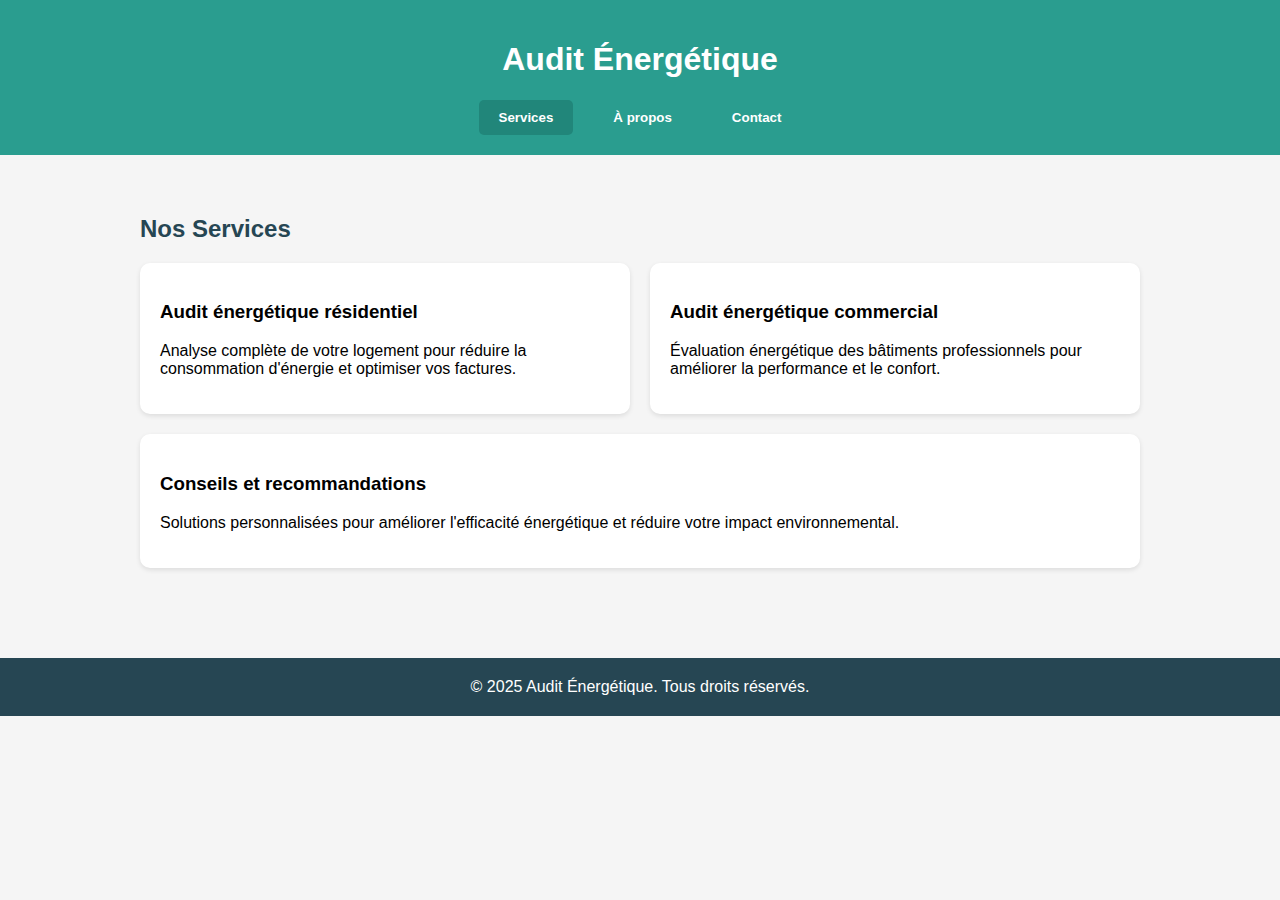
<file: default.html>
<!DOCTYPE html>
<html lang="fr">
<head>
  <meta charset="UTF-8">
  <meta name="viewport" content="width=device-width, initial-scale=1.0">
  <title>Audit Énergétique - Votre Entreprise</title>
  <style>
    body {
      font-family: Arial, sans-serif;
      margin: 0; padding: 0;
      background: #f5f5f5;
    }
    header {
      background: #2a9d8f;
      color: white;
      padding: 20px 0;
      text-align: center;
    }
    nav {
      display: flex;
      justify-content: center;
      gap: 20px;
      margin-top: 15px;
    }
    nav button {
      background: none;
      border: none;
      color: white;
      font-weight: bold;
      cursor: pointer;
      padding: 10px 20px;
      transition: background 0.3s;
    }
    nav button:hover,
    nav button.active {
      background: #21867a;
      border-radius: 5px;
    }

    section {
      padding: 40px 20px;
      max-width: 1000px;
      margin: auto;
      display: none; /* hidden by default */
      animation: fadeIn 0.4s ease-in-out;
    }
    section.active {
      display: block;
    }

    h2 { color: #264653; }
    .services, .about {
      display: flex;
      flex-wrap: wrap;
      gap: 20px;
    }
    .service, .team-member {
      background: white;
      padding: 20px;
      flex: 1 1 300px;
      border-radius: 10px;
      box-shadow: 0 2px 5px rgba(0,0,0,0.1);
    }
    footer {
      background: #264653;
      color: white;
      text-align: center;
      padding: 20px 0;
      margin-top: 50px;
    }

    .contact-form {
      display: flex;
      flex-direction: column;
      gap: 10px;
      max-width: 500px;
    }
    .contact-form input,
    .contact-form textarea {
      padding: 10px;
      border-radius: 5px;
      border: 1px solid #ccc;
    }
    .contact-form button {
      background: #2a9d8f;
      color: white;
      padding: 10px;
      border: none;
      border-radius: 5px;
      cursor: pointer;
      font-weight: bold;
    }
    .contact-form button:hover {
      background: #21867a;
    }

    @keyframes fadeIn {
      from { opacity: 0; transform: translateY(10px); }
      to { opacity: 1; transform: translateY(0); }
    }
  </style>
</head>
<body>
  <header>
    <h1>Audit Énergétique</h1>
    <nav>
      <button class="tab-link active" data-tab="services">Services</button>
      <button class="tab-link" data-tab="about">À propos</button>
      <button class="tab-link" data-tab="contact">Contact</button>
    </nav>
  </header>

  <section id="services" class="active">
    <h2>Nos Services</h2>
    <div class="services">
      <div class="service">
        <h3>Audit énergétique résidentiel</h3>
        <p>Analyse complète de votre logement pour réduire la consommation d'énergie et optimiser vos factures.</p>
      </div>
      <div class="service">
        <h3>Audit énergétique commercial</h3>
        <p>Évaluation énergétique des bâtiments professionnels pour améliorer la performance et le confort.</p>
      </div>
      <div class="service">
        <h3>Conseils et recommandations</h3>
        <p>Solutions personnalisées pour améliorer l'efficacité énergétique et réduire votre impact environnemental.</p>
      </div>
    </div>
  </section>

  <section id="about">
    <h2>À propos de nous</h2>
    <p>Nous sommes une entreprise spécialisée dans l'audit énergétique, dédiée à aider nos clients à optimiser leur consommation d'énergie et à réduire leur impact environnemental.</p>
    <div class="about">
      <div class="team-member">
        <h3>Notre mission</h3>
        <p>Fournir des audits précis et fiables pour aider nos clients à économiser l'énergie.</p>
      </div>
      <div class="team-member">
        <h3>Notre expertise</h3>
        <p>Une équipe certifiée avec plusieurs années d'expérience dans le domaine de l'énergie.</p>
      </div>
      <div class="team-member">
        <h3>Nos valeurs</h3>
        <p>Transparence, fiabilité et engagement envers l'efficacité énergétique et le développement durable.</p>
      </div>
    </div>
  </section>

  <section id="contact">
    <h2>Contactez-nous</h2>
    <form class="contact-form" action="#" method="POST">
      <input type="text" name="name" placeholder="Votre nom" required>
      <input type="email" name="email" placeholder="Votre email" required>
      <textarea name="message" rows="5" placeholder="Votre message" required></textarea>
      <button type="submit">Envoyer</button>
    </form>
  </section>

  <footer>
    &copy; 2025 Audit Énergétique. Tous droits réservés.
  </footer>

  <script>
    const tabLinks = document.querySelectorAll(".tab-link");
    const sections = document.querySelectorAll("section");

    tabLinks.forEach(link => {
      link.addEventListener("click", () => {
        // reset active
        tabLinks.forEach(btn => btn.classList.remove("active"));
        sections.forEach(sec => sec.classList.remove("active"));

        // activate selected
        link.classList.add("active");
        document.getElementById(link.dataset.tab).classList.add("active");
      });
    });
  </script>
</body>
</html>
</file>
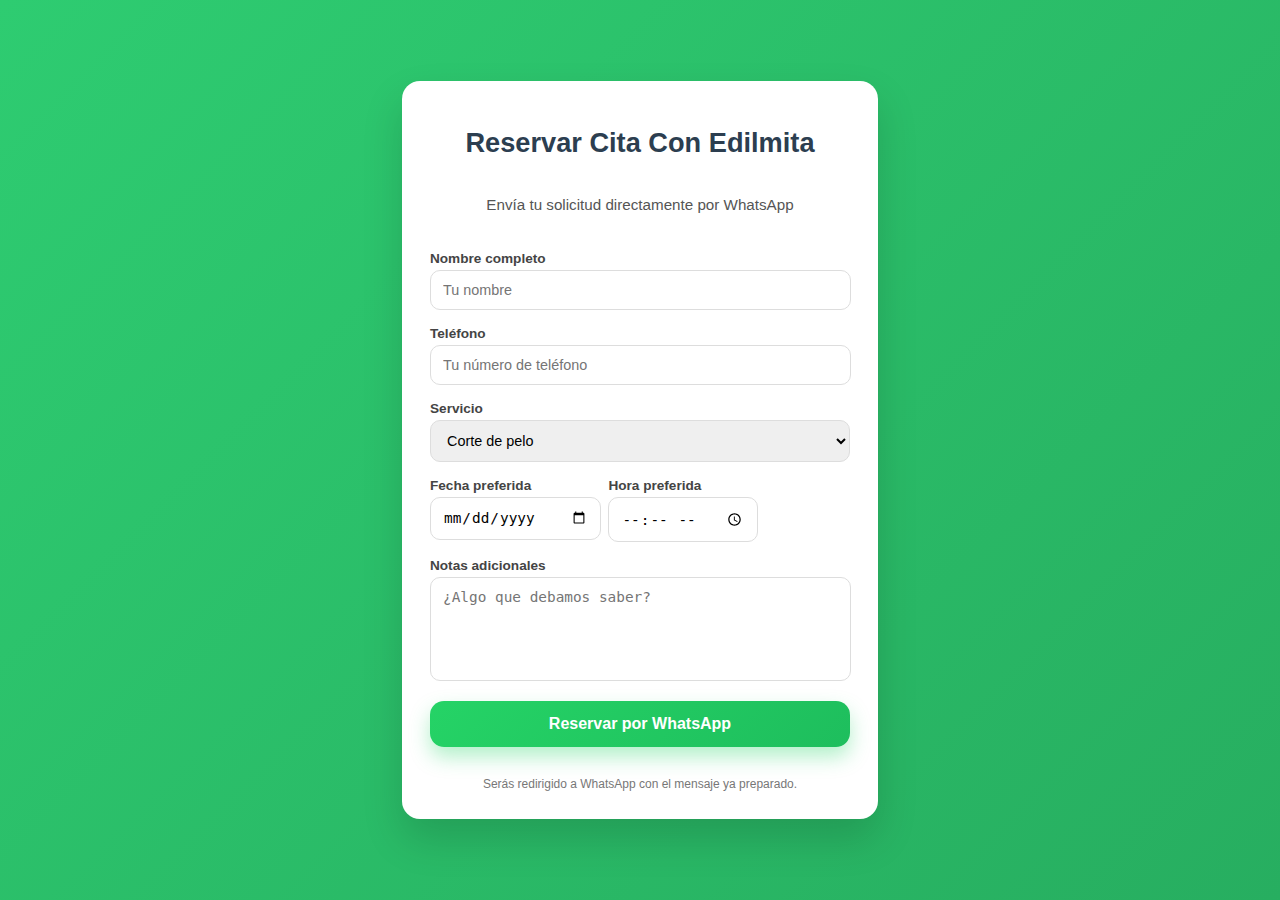
<file: edilmita.html>
<!DOCTYPE html>
<html lang="es">
<head>
  <meta charset="UTF-8" />
  <meta name="viewport" content="width=device-width, initial-scale=1.0" />
  <title>Cita con la Peluquería</title>
  <style>
    body {
      font-family: "Poppins", Arial, sans-serif;
      background: linear-gradient(135deg, #2ecc71, #27ae60);
      min-height: 100vh;
      display: flex;
      align-items: center;
      justify-content: center;
      margin: 0;
    }

    .card {
      background: #ffffff;
      width: 100%;
      max-width: 420px;
      padding: 28px;
      border-radius: 18px;
      box-shadow: 0 20px 40px rgba(0, 0, 0, 0.15);
      display: flex;
      flex-direction: column;
      gap: 16px;
    }

    h1 {
      font-size: 1.7rem;
      color: #2c3e50;
      margin-bottom: 6px;
      text-align: center;
    }

    p.subtitle {
      font-size: 0.95rem;
      color: #555;
      margin-bottom: 22px;
      text-align: center;
    }

    form {
      display: flex;
      flex-direction: column;
      gap: 16px;
      text-align: left;
    }

    label {
      display: block;
      font-size: 0.85rem;
      font-weight: 600;
      color: #444;
      margin-bottom: 4px;
    }

    input, select, textarea {
      padding: 11px 12px;
      border-radius: 10px;
      border: 1px solid #ddd;
      font-size: 0.9rem;
      outline: none;
      transition: border-color 0.2s, box-shadow 0.2s;
      width: 94%;
    }

    input:focus, select:focus, textarea:focus {
      border-color: #27ae60;
      box-shadow: 0 0 0 3px rgba(39, 174, 96, 0.25);
    }

    textarea {
      resize: none;
      min-height: 80px;
    }

    .row {
      display: flex;
      gap: 12px;
    }

    .row input, .row select {
      flex: 1;
    }

    @media (max-width: 480px) {
      .row {
        flex-direction: column;
      }
    }

    .btn {
      padding: 14px;
      border-radius: 14px;
      font-size: 1rem;
      font-weight: 600;
      background: linear-gradient(135deg, #25d366, #1ebe5d);
      color: #ffffff;
      text-decoration: none;
      transition: transform 0.15s ease, box-shadow 0.15s ease;
      box-shadow: 0 10px 20px rgba(37, 211, 102, 0.35);
      text-align: center;
    }

    .btn:hover {
      transform: translateY(-1px);
      box-shadow: 0 14px 26px rgba(37, 211, 102, 0.45);
    }

    .note {
      font-size: 0.75rem;
      color: #777;
      margin-top: 14px;
      text-align: center;
    }
  </style>
</head>
<body>
  <div class="card">
    <h1>Reservar Cita Con Edilmita</h1>
    <p class="subtitle">Envía tu solicitud directamente por WhatsApp</p>

    <form>
      <div>
        <label for="name">Nombre completo</label>
        <input type="text" id="name" placeholder="Tu nombre" />
      </div>

      <div>
        <label for="phone">Teléfono</label>
        <input type="tel" id="phone" placeholder="Tu número de teléfono" />
      </div>

      <div>
        <label for="service">Servicio</label>
        <select id="service" style="width:100%">
          <option value="Corte de pelo">Corte de pelo</option>
          <option value="Coloración">Coloración</option>
          <option value="Secado">Secado</option>
          <option value="Peinado">Peinado</option>
          <option value="Otro">Otro</option>
        </select>
      </div>

      <div class="row">
        <div>
          <label for="date">Fecha preferida</label>
          <input type="date" id="date" />
        </div>
        <br><br>
        <div>
          <label for="time">Hora preferida</label>
          <input type="time" id="time" />
        </div>
      </div>

      <div>
        <label for="message">Notas adicionales</label>
        <textarea id="message" placeholder="¿Algo que debamos saber?"></textarea>
      </div>

      <a href="#" class="btn" onclick="sendWhatsApp(); return false;">
        Reservar por WhatsApp
      </a>
    </form>

    <div class="note">
      Serás redirigido a WhatsApp con el mensaje ya preparado.
    </div>
  </div>

  <script>
    function sendWhatsApp() {
      const name = document.getElementById('name').value;
      const phone = document.getElementById('phone').value;
      const service = document.getElementById('service').value;
      const dateInput = document.getElementById('date').value;

      let formattedDate = '';
      if (dateInput) {
        const parts = dateInput.split('-'); // ["yyyy", "MM", "dd"]
        formattedDate = `${parts[2]}/${parts[1]}/${parts[0]}`; // dd/MM/yyyy
      }
      
      const time = document.getElementById('time').value;
      const message = document.getElementById('message').value;

      const whatsappNumber = '34685338165'; // Reemplaza con el número de WhatsApp de la peluquería

      let text = `*CITA NUEVA*\n` +
             `──────────────\n` +
             `• Nombre: ${name}\n` +
             `• Teléfono: ${phone}\n` +
             `• Servicio: ${service}\n` +
             `• Fecha: ${formattedDate}\n` +
             `• Hora: ${time}\n` +
             `──────────────\n` +
             `• Notas: ${message}`;

      const encodedText = encodeURIComponent(text);
      const url = `https://wa.me/${whatsappNumber}?text=${encodedText}`;
      window.open(url, '_blank');
    }
  </script>
</body>
</html>
</file>
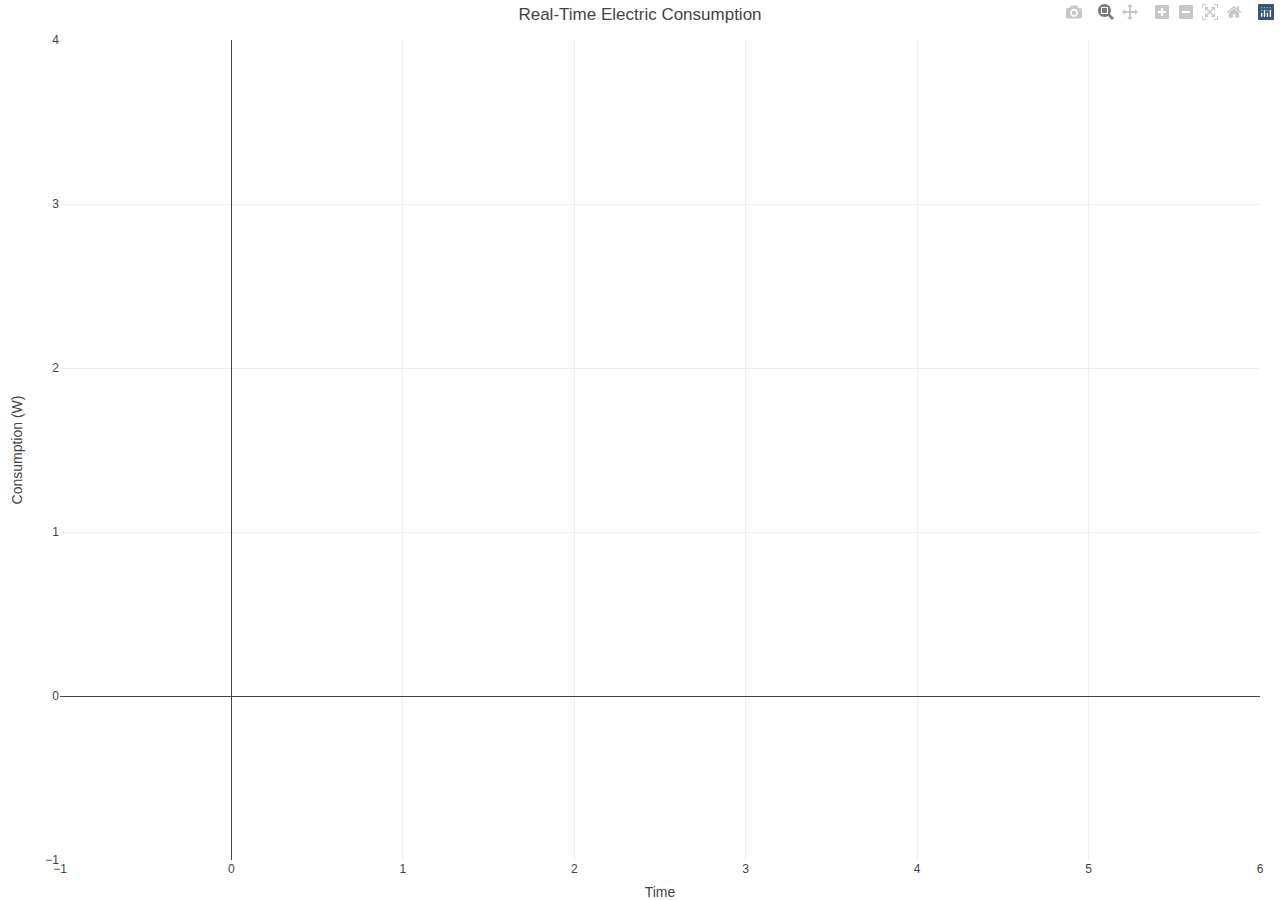
<file: test2.html>
<!DOCTYPE html>
<html lang="en">
<head>
  <meta charset="UTF-8" />
  <title>Real-Time Consumption Graph</title>
  <script src="https://cdn.plot.ly/plotly-2.32.0.min.js"></script>
  <style>
    body {
      margin: 0;
      padding: 0;
      font-family: sans-serif;
    }
    #chart {
      width: 100vw;
      height: 100vh;
    }
  </style>
</head>
<body>

<div id="chart"></div>

<script>
  // Initial empty data
  let xData = [];
  let yData = [];

  // Create the initial Plotly chart
  Plotly.newPlot("chart", [{
    x: xData,
    y: yData,
    mode: "lines",
    line: { width: 2 },
  }], {
    title: "Real-Time Electric Consumption",
    xaxis: { title: "Time" },
    yaxis: { title: "Consumption (W)" },
    margin: { t: 40, r: 20, b: 40, l: 60 }
  });

  // Add a new data point every second
  setInterval(() => {
    const now = new Date();
    
    // Simulate consumption value: replace this with real data
    const consumption = 300 + Math.random() * 200; // e.g., 300–500 Watts

    xData.push(now);
    yData.push(consumption);

    // Keep only the last 60 points (1 minute)
    if (xData.length > 60) {
      xData.shift();
      yData.shift();
    }

    // Update the chart efficiently
    Plotly.update("chart", {
      x: [xData],
      y: [yData]
    });

  }, 1000); // Update every second
</script>

</body>
</html>
</file>
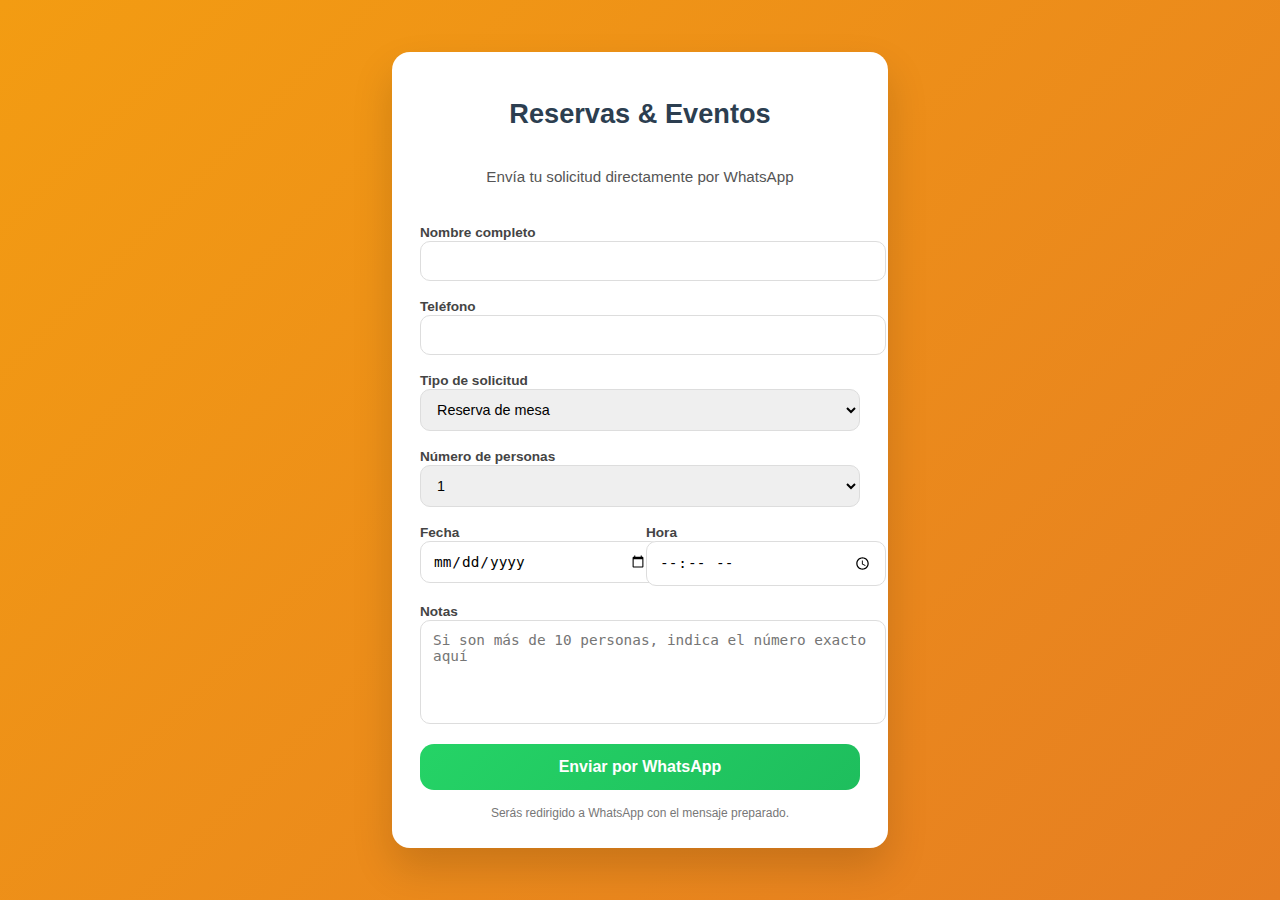
<file: cita/geschmack.html>
<!DOCTYPE html>
<html lang="es">
<head>
  <meta charset="UTF-8" />
  <meta name="viewport" content="width=device-width, initial-scale=1.0" />
  <title>Reservas y Eventos</title>
  <style>
    body {
      font-family: "Poppins", Arial, sans-serif;
      background: linear-gradient(135deg, #f39c12, #e67e22);
      min-height: 100vh;
      display: flex;
      align-items: center;
      justify-content: center;
      margin: 0;
    }

    .card {
      background: #ffffff;
      width: 100%;
      max-width: 440px;
      padding: 28px;
      border-radius: 18px;
      box-shadow: 0 20px 40px rgba(0, 0, 0, 0.15);
      display: flex;
      flex-direction: column;
      gap: 16px;
    }

    h1 {
      font-size: 1.7rem;
      color: #2c3e50;
      margin-bottom: 6px;
      text-align: center;
    }

    p.subtitle {
      font-size: 0.95rem;
      color: #555;
      margin-bottom: 22px;
      text-align: center;
    }

    form {
      display: flex;
      flex-direction: column;
      gap: 16px;
      text-align: left;
    }

    label {
      font-size: 0.85rem;
      font-weight: 600;
      color: #444;
      margin-bottom: 4px;
    }

    input, select, textarea {
      padding: 11px 12px;
      border-radius: 10px;
      border: 1px solid #ddd;
      font-size: 0.9rem;
      outline: none;
      width: 100%;
    }

    textarea { resize: none; min-height: 80px; }

    .row { display: flex; gap: 12px; }
    .row > div { flex: 1; }

    @media (max-width: 480px) {
      .row { flex-direction: column; }
    }

    .btn {
      padding: 14px;
      border-radius: 14px;
      font-size: 1rem;
      font-weight: 600;
      background: linear-gradient(135deg, #25d366, #1ebe5d);
      color: #fff;
      text-decoration: none;
      text-align: center;
    }

    .note {
      font-size: 0.75rem;
      color: #777;
      text-align: center;
    }
  </style>
</head>
<body>
  <div class="card">
    <h1>Reservas & Eventos</h1>
    <p class="subtitle">Envía tu solicitud directamente por WhatsApp</p>

    <form>
      <div>
        <label>Nombre completo</label>
        <input type="text" id="name" />
      </div>

      <div>
        <label>Teléfono</label>
        <input type="tel" id="phone" />
      </div>

      <div>
        <label>Tipo de solicitud</label>
        <select id="type" onchange="toggleType()">
          <option value="mesa">Reserva de mesa</option>
          <option value="evento">Registro a evento</option>
        </select>
      </div>

      <div id="mesaFields">
        <label>Número de personas</label>
        <select id="persons">
          <option value="1">1</option>
          <option value="2">2</option>
          <option value="3">3</option>
          <option value="4">4</option>
          <option value="5">5</option>
          <option value="6">6</option>
          <option value="7">7</option>
          <option value="8">8</option>
          <option value="9">9</option>
          <option value="10">10</option>
          <option value=">10">Más de 10</option>
        </select>
      </div>

      <div class="row">
        <div>
          <label>Fecha</label>
          <input type="date" id="date" />
        </div>
        <div>
          <label>Hora</label>
          <input type="time" id="time" />
        </div>
      </div>

      <div>
        <label>Notas</label>
        <textarea id="message" placeholder="Si son más de 10 personas, indica el número exacto aquí"></textarea>
      </div>

      <a href="#" class="btn" onclick="sendWhatsApp(); return false;">Enviar por WhatsApp</a>
    </form>

    <div class="note">Serás redirigido a WhatsApp con el mensaje preparado.</div>
  </div>

  <script>
    function toggleType() {
      const type = document.getElementById('type').value;
      document.getElementById('mesaFields').style.display = type === 'mesa' ? 'block' : 'none';
    }

    function formatDate(dateInput) {
      if (!dateInput) return '';
      const [y, m, d] = dateInput.split('-');
      return `${d}/${m}/${y}`;
    }

    function sendWhatsApp() {
      const name = document.getElementById('name').value;
      const phone = document.getElementById('phone').value;
      const type = document.getElementById('type').value;
      const persons = document.getElementById('persons').value;
      const date = formatDate(document.getElementById('date').value);
      const time = document.getElementById('time').value;
      const notes = document.getElementById('message').value;

      const whatsappNumber = '34685338165';

      let text = `*SOLICITUD NUEVA*\n──────────────\n` +
        `• Nombre: ${name}\n` +
        `• Teléfono: ${phone}\n` +
        `• Tipo: ${type === 'mesa' ? 'Reserva de mesa' : 'Registro a evento'}\n`;

      if (type === 'mesa') {
        text += `• Personas: ${persons}\n`;
      }

      text += `• Fecha: ${date}\n` +
              `• Hora: ${time}\n──────────────\n` +
              `• Notas: ${notes}`;

      const url = `https://wa.me/${whatsappNumber}?text=${encodeURIComponent(text)}`;
      window.open(url, '_blank');
    }

    toggleType();
  </script>
</body>
</html>
</file>
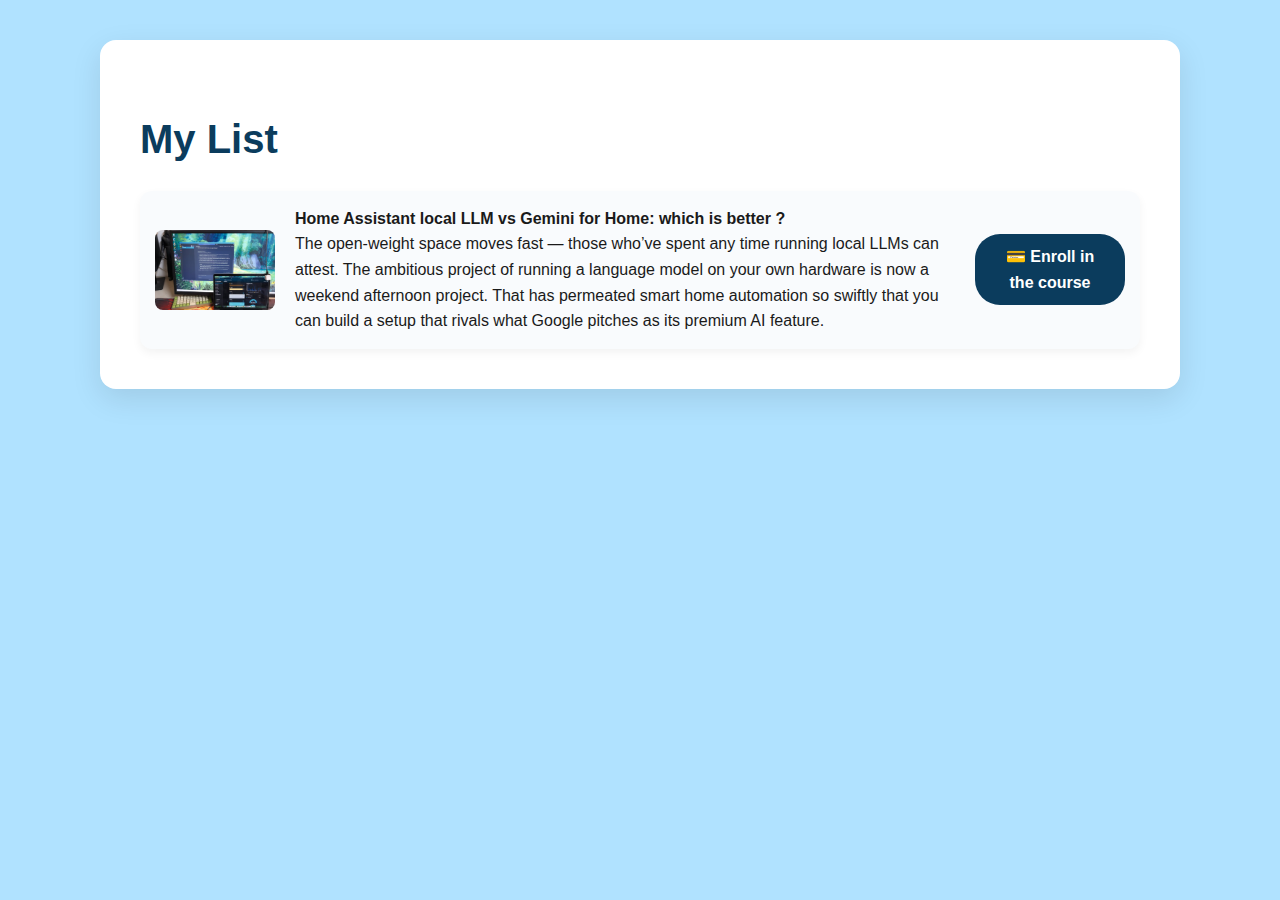
<file: esp32/paid-en.html>
<!DOCTYPE html>
<html lang="en">
<head>
<meta charset="UTF-8">
<title>List Template</title>

<style>
  body {
    margin: 0;
    font-family: 'Segoe UI', Tahoma, Geneva, Verdana, sans-serif;
    background-color: #b0e2ff;
    color: #1a1a1a;
    line-height: 1.6;
  }

  .container {
    max-width: 1000px;
    margin: 40px auto;
    background: white;
    border-radius: 16px;
    padding: 40px;
    box-shadow: 0 10px 30px rgba(0,0,0,0.1);
  }

  h1 {
    font-size: 2.5rem;
    margin-bottom: 20px;
    color: #0b3c5d;
  }

  /* LIST STYLING */
  .list {
    display: flex;
    flex-direction: column;
    gap: 20px;
  }

  .list-item {
    display: grid;
    grid-template-columns: 120px 1fr 150px;
    align-items: center;
    gap: 20px;
    padding: 15px;
    border-radius: 12px;
    background: #f9fbfd;
    box-shadow: 0 4px 10px rgba(0,0,0,0.05);
  }

  .list-item img {
    width: 100%;
    height: 80px;
    object-fit: cover;
    border-radius: 8px;
  }

  .list-text {
    font-size: 1rem;
  }

  .list-button {
    text-align: center;
  }

  .btn {
    display: inline-block;
    padding: 10px 18px;
    background: #0b3c5d;
    color: white;
    border-radius: 25px;
    text-decoration: none;
    font-weight: bold;
    transition: 0.3s;
  }

  .btn:hover {
    background: #1d6fa5;
  }

  /* RESPONSIVE */
  @media (max-width: 768px) {
    .list-item {
      grid-template-columns: 1fr;
      text-align: center;
    }

    .list-button {
      text-align: center;
    }
  }
</style>
</head>

<body>

<div class="container">
  <h1>My List</h1>

  <div class="list">

    <!-- ITEM -->
    <div class="list-item">
      <img src="HomeALLM.png" alt="Home Assistant local LLM vs Gemini for Home: which is better ?">
      <div class="list-text">
        <strong>Home Assistant local LLM vs Gemini for Home: which is better ?</strong><br>
        The open-weight space moves fast — those who’ve spent any time running local LLMs can attest. The ambitious project of running a language model on your own hardware is now a weekend afternoon project. That has permeated smart home automation so swiftly that you can build a setup that rivals what Google pitches as its premium AI feature.
      </div>
      <div class="list-button">
        <a href="https://wa.me/353874073507?text=Hello%2C%20I%E2%80%99m%20interested%20in%20the%20%22Home%20Assistant%20local%20LLM%20vs%20Gemini%20for%20Home:%20which%20is%20better%20?%22%20course.%20I%20would%20like%20to%20receive%20the%20PDF%20via%20WhatsApp%20or%20by%20email.%0ACould%20you%20please%20send%20me%20the%20Wise%20payment%20link%20to%20confirm%20my%20registration%20%28%E2%82%20%AC%205%20%29%3F" class="btn">💳 Enroll in the course</a>
      </div>
    </div>

    

  </div>
</div>

</body>
</html>
</file>
